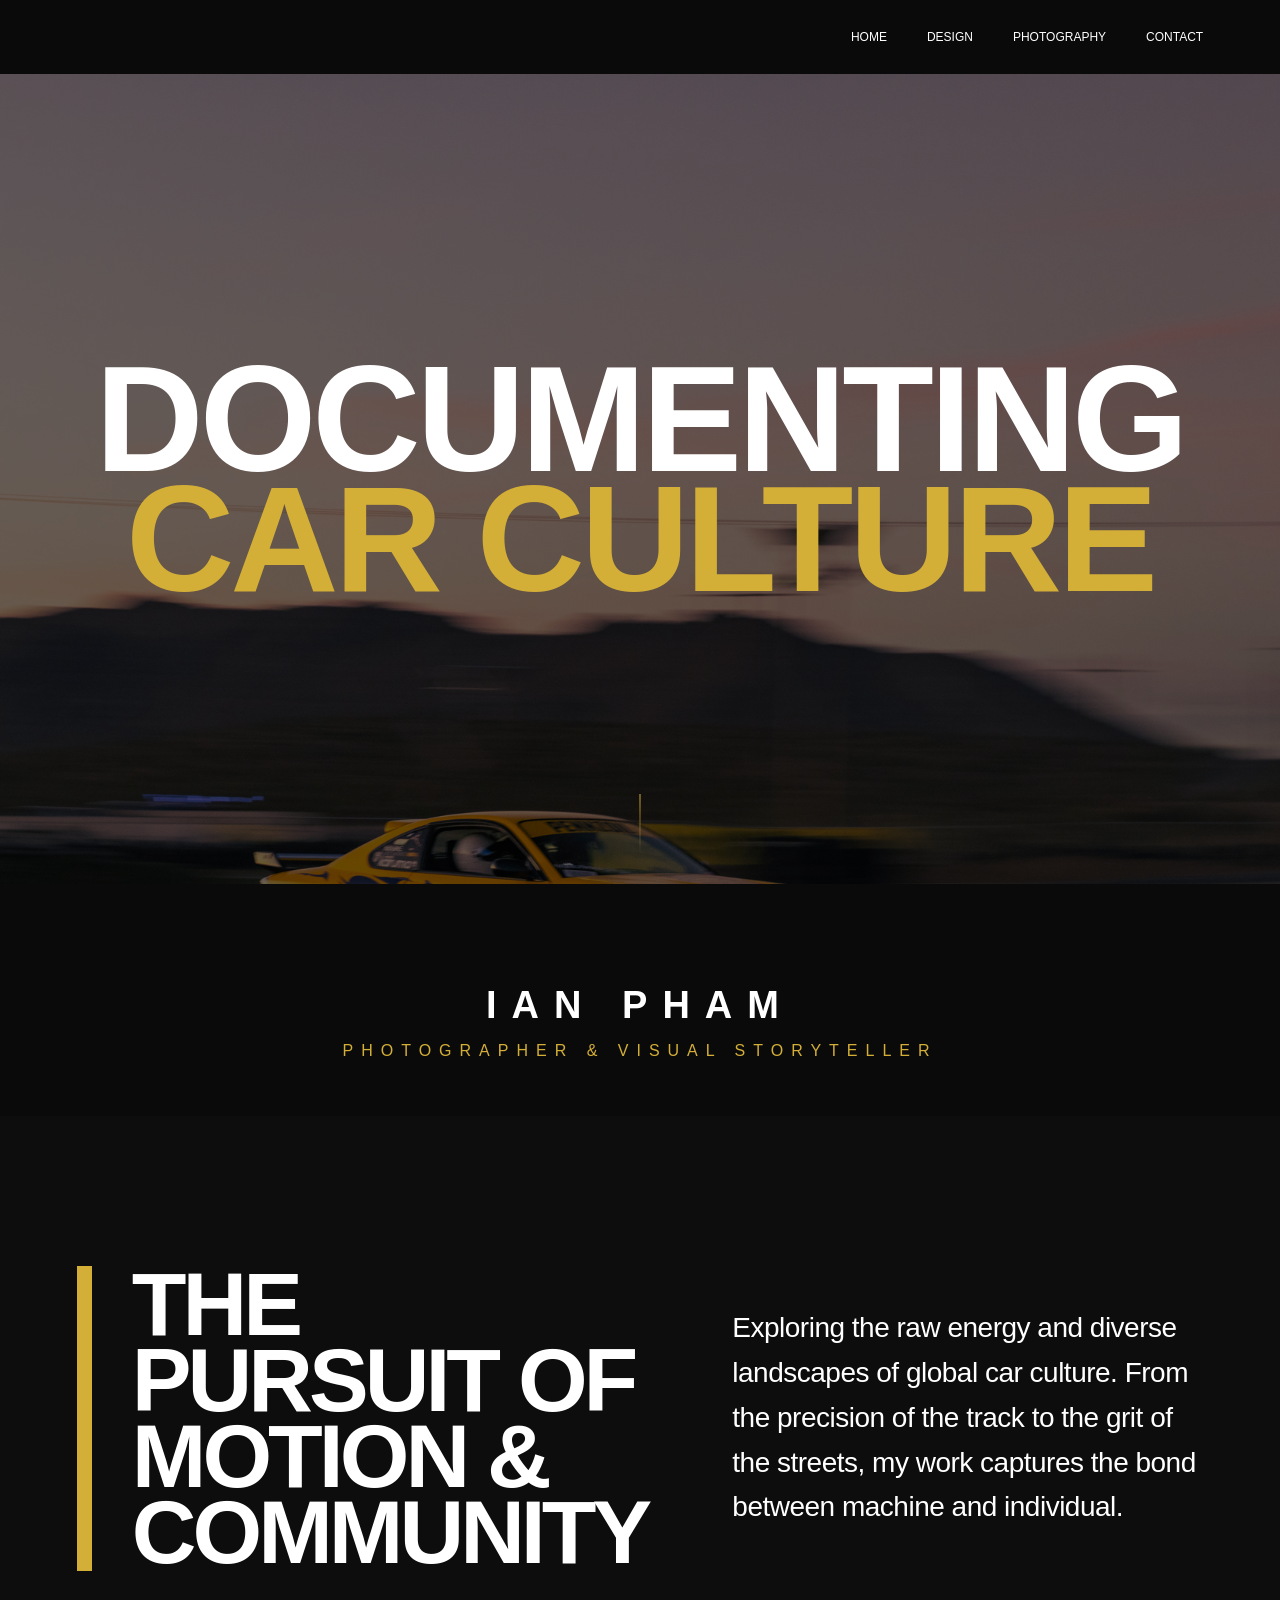
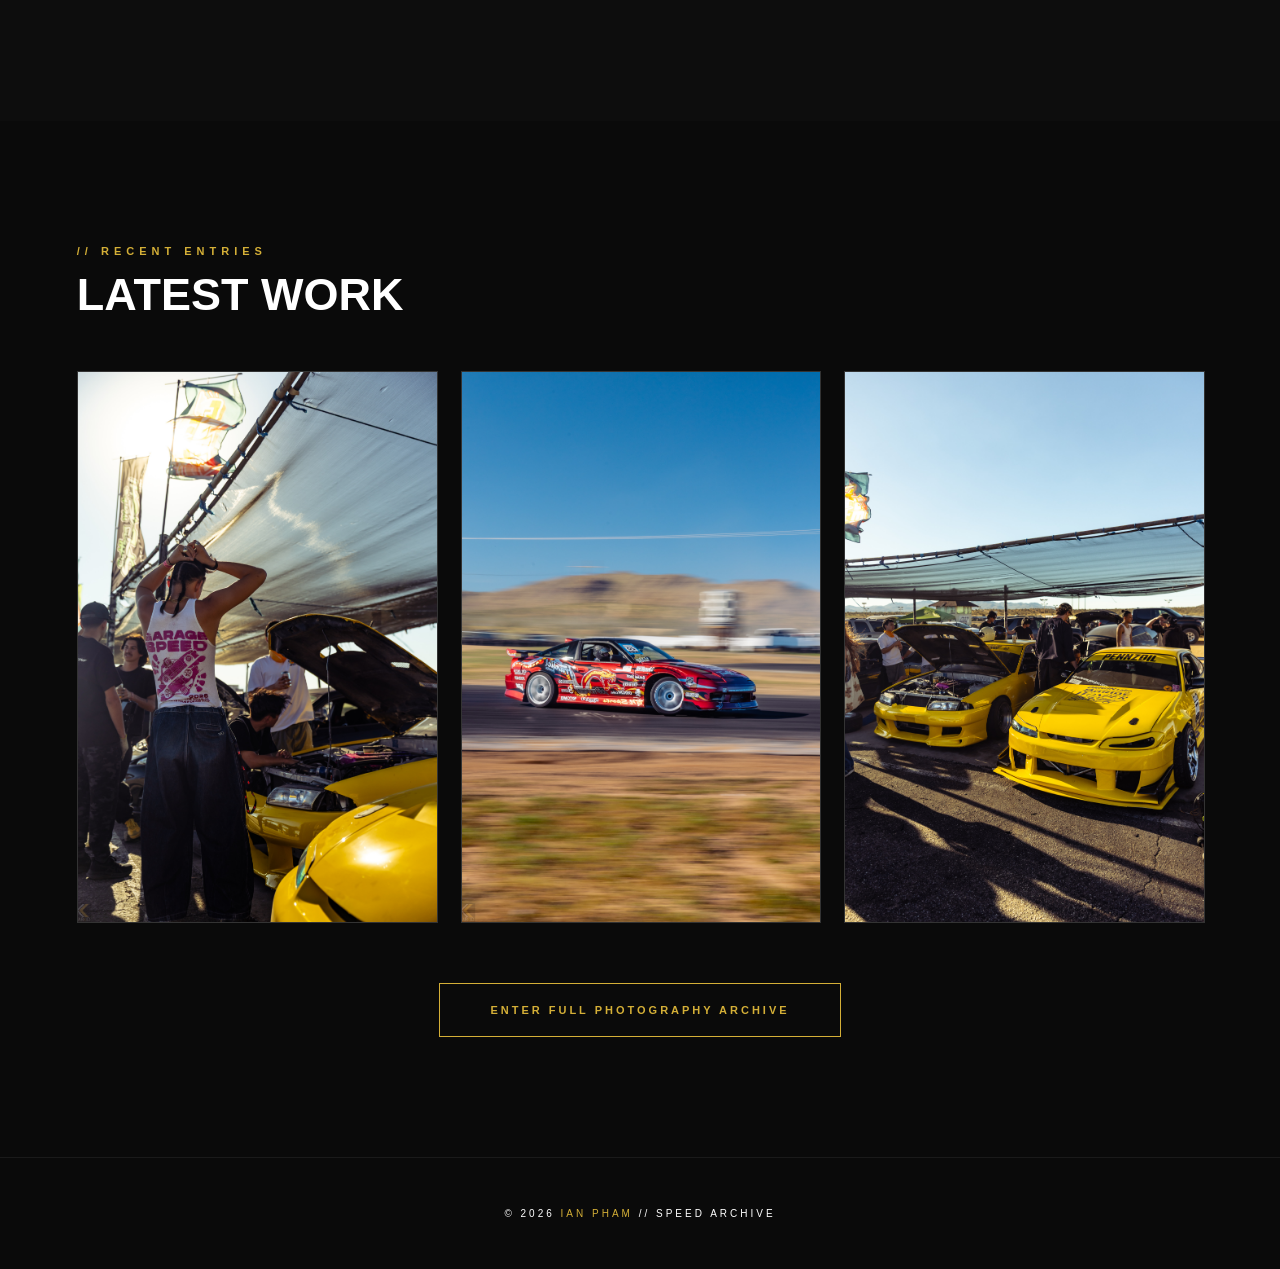
<file: index.html>
<!DOCTYPE html>
<html lang="en">
<head>
    <meta charset="UTF-8">
    <title>IAN PHAM // VISUAL ARCHIVE</title>
</head>
<body style="margin: 0; padding: 0; background-color: #0a0a0a; color: #ffffff; font-family: sans-serif; overflow-x: hidden;">
    
    <nav style="display: flex; justify-content: flex-end; padding: 30px 6%; background-color: #0a0a0a; position: relative; z-index: 1000;">
        <div style="display: flex; gap: 40px;">
            <a href="index.html" style="text-decoration: none; color: #ffffff; font-size: 12px; text-transform: uppercase;">Home</a>
            <a href="design.html" style="text-decoration: none; color: #ffffff; font-size: 12px; text-transform: uppercase;">Design</a>
            <a href="photography.html" style="text-decoration: none; color: #ffffff; font-size: 12px; text-transform: uppercase;">Photography</a>
            <a href="contact.html" style="text-decoration: none; color: #ffffff; font-size: 12px; text-transform: uppercase;">Contact</a>
        </div>
    </nav>

    <div style="height: 90vh; width: 100%; position: relative; overflow: hidden; display: flex; align-items: center; justify-content: center;">
        <img src="886A2949.jpg" alt="Car Culture" style="width: 100%; height: 100%; object-fit: cover; object-position: center top; position: absolute; top: 0; left: 0; z-index: 1; filter: brightness(0.4); transform: scale(1.6); transform-origin: center top;">
        
        <div style="position: relative; z-index: 2; text-align: center; width: 100%;">
            <h1 style="font-size: clamp(50px, 12vw, 150px); text-transform: uppercase; font-weight: 900; margin: 0; line-height: 0.8; letter-spacing: -4px; color: #ffffff;">
                Documenting<br><span style="color: #d4af37;">Car Culture</span>
            </h1>
        </div>

        <div style="position: absolute; bottom: 30px; left: 50%; transform: translateX(-50%); z-index: 2;">
            <div style="width: 1px; height: 60px; background: linear-gradient(to bottom, #d4af37, transparent);"></div>
        </div>
    </div>

    <div style="padding: 100px 6% 40px 6%; text-align: center; background-color: #0a0a0a;">
        <h2 style="font-weight: 900; font-size: 38px; text-transform: uppercase; letter-spacing: 15px; margin: 0;">IAN PHAM</h2>
        <p style="font-size: 16px; text-transform: uppercase; letter-spacing: 8px; margin-top: 15px; color: #d4af37; font-weight: 300;">
            Photographer & Visual Storyteller
        </p>
    </div>

    <div style="padding: 150px 6%; display: grid; grid-template-columns: 1.1fr 0.9fr; gap: 80px; background-color: #0d0d0d; align-items: center;">
        <h2 style="font-size: clamp(45px, 7vw, 95px); text-transform: uppercase; font-weight: 900; line-height: 0.85; border-left: 15px solid #d4af37; padding-left: 40px; color: #ffffff; margin: 0; letter-spacing: -4px;">
            The Pursuit of<br>Motion &<br>Community
        </h2>
        <p style="color: #ffffff; line-height: 1.6; font-size: clamp(20px, 2.2vw, 28px); font-weight: 300; margin: 0; letter-spacing: -0.5px;">
            Exploring the raw energy and diverse landscapes of global car culture. From the precision of the track to the grit of the streets, my work captures the bond between machine and individual.
        </p>
    </div>

    <div style="padding: 120px 6% 80px 6%; background-color: #0a0a0a;">
        <div style="margin-bottom: 50px;">
            <span style="color: #d4af37; font-size: 11px; font-weight: 900; text-transform: uppercase; letter-spacing: 5px;">// RECENT ENTRIES</span>
            <h2 style="font-size: 45px; text-transform: uppercase; font-weight: 900; margin: 10px 0 0 0; color: #ffffff;">Latest Work</h2>
        </div>

        <div style="display: grid; grid-template-columns: repeat(3, 1fr); gap: 25px; margin-bottom: 60px;">
            <img src="886A1505.jpg" alt="Culture" style="width: 100%; height: 550px; object-fit: cover; border: 1px solid #333;">
            <img src="886A0778.jpg" alt="Motion" style="width: 100%; height: 550px; object-fit: cover; border: 1px solid #333;">
            <img src="886A1567.jpg" alt="Paddock" style="width: 100%; height: 550px; object-fit: cover; border: 1px solid #333;">
        </div>

        <div style="text-align: center; padding-bottom: 40px;">
            <a href="photography.html" style="display: inline-block; padding: 20px 50px; background: transparent; border: 1px solid #d4af37; color: #d4af37; text-decoration: none; font-weight: 900; text-transform: uppercase; letter-spacing: 3px; font-size: 11px;">
                Enter Full Photography Archive
            </a>
        </div>
    </div>

    <footer style="padding: 40px 6%; border-top: 1px solid #1a1a1a; text-align: center; background: #0a0a0a;">
        <p style="font-size: 10px; color: #ffffff; text-transform: uppercase; letter-spacing: 3px;">© 2026 <span style="color: #d4af37;">IAN PHAM</span> // SPEED ARCHIVE</p>
    </footer>

</body>
</html>
</file>
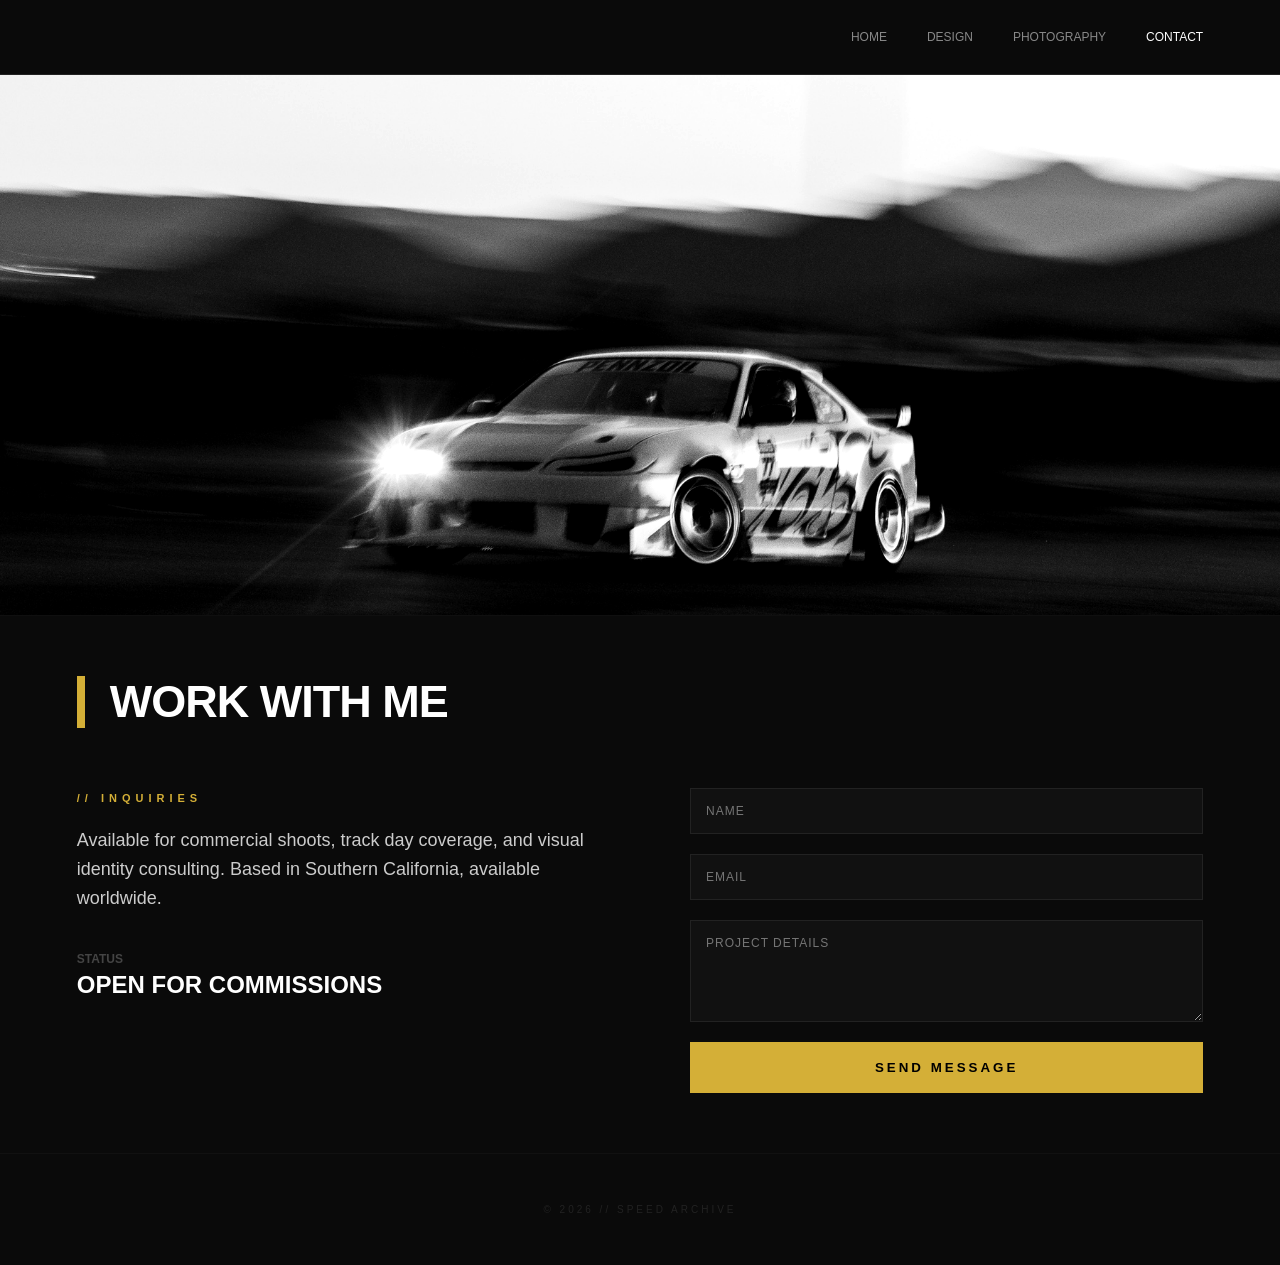
<file: contact.html>
<!DOCTYPE html>
<html lang="en">
<head>
    <meta charset="UTF-8">
    <title>CONTACT // VISUAL ARCHIVE</title>
</head>
<body style="margin: 0; padding: 0; background-color: #0a0a0a; color: #ffffff; font-family: sans-serif;">

    <nav style="display: flex; justify-content: flex-end; padding: 30px 6%; border-bottom: 1px solid #222;">
        <div style="display: flex; gap: 40px;">
            <a href="index.html" style="text-decoration: none; color: #888; font-size: 12px; text-transform: uppercase;">Home</a>
            <a href="design.html" style="text-decoration: none; color: #888; font-size: 12px; text-transform: uppercase;">Design</a>
            <a href="photography.html" style="text-decoration: none; color: #888; font-size: 12px; text-transform: uppercase;">Photography</a>
            <a href="contact.html" style="text-decoration: none; color: #fff; font-size: 12px; text-transform: uppercase;">Contact</a>
        </div>
    </nav>

    <div style="height: 60vh; background: url('886A3118.jpg') center/cover no-repeat; filter: grayscale(100%) contrast(1.2); border-bottom: 1px solid #222;">
    </div>

    <div style="padding: 60px 6%;">
        <div style="border-left: 8px solid #d4af37; padding-left: 25px; margin-bottom: 60px;">
            <h1 style="margin: 0; font-size: 45px; text-transform: uppercase; font-weight: 900; letter-spacing: -1px;">Work with me</h1>
        </div>

        <div style="display: grid; grid-template-columns: 1fr 1fr; gap: 100px;">
            <div>
                <span style="color: #d4af37; font-size: 11px; font-weight: 900; text-transform: uppercase; letter-spacing: 5px;">// INQUIRIES</span>
                <p style="font-size: 18px; line-height: 1.6; color: #ccc; margin-top: 20px;">
                    Available for commercial shoots, track day coverage, and visual identity consulting. Based in Southern California, available worldwide.
                </p>
                <div style="margin-top: 40px;">
                    <p style="font-weight: 900; font-size: 12px; text-transform: uppercase; margin-bottom: 5px; color: #444;">Status</p>
                    <p style="color: #fff; font-size: 24px; font-weight: 900; margin: 0;">OPEN FOR COMMISSIONS</p>
                </div>
            </div>

            <form style="display: flex; flex-direction: column; gap: 20px;">
                <input type="text" placeholder="NAME" style="background: #111; border: 1px solid #222; padding: 15px; color: #fff; font-family: sans-serif; outline: none; font-size: 12px; letter-spacing: 1px;">
                <input type="email" placeholder="EMAIL" style="background: #111; border: 1px solid #222; padding: 15px; color: #fff; font-family: sans-serif; outline: none; font-size: 12px; letter-spacing: 1px;">
                <textarea placeholder="PROJECT DETAILS" rows="5" style="background: #111; border: 1px solid #222; padding: 15px; color: #fff; font-family: sans-serif; outline: none; font-size: 12px; letter-spacing: 1px;"></textarea>
                <button type="submit" style="background: #d4af37; color: #000; border: none; padding: 18px; font-weight: 900; text-transform: uppercase; cursor: pointer; letter-spacing: 3px;">Send Message</button>
            </form>
        </div>
    </div>

    <footer style="padding: 40px 6%; border-top: 1px solid #111; text-align: center;">
        <p style="font-size: 10px; color: #222; text-transform: uppercase; letter-spacing: 3px;">© 2026 // SPEED ARCHIVE</p>
    </footer>

</body>
</html>
</file>
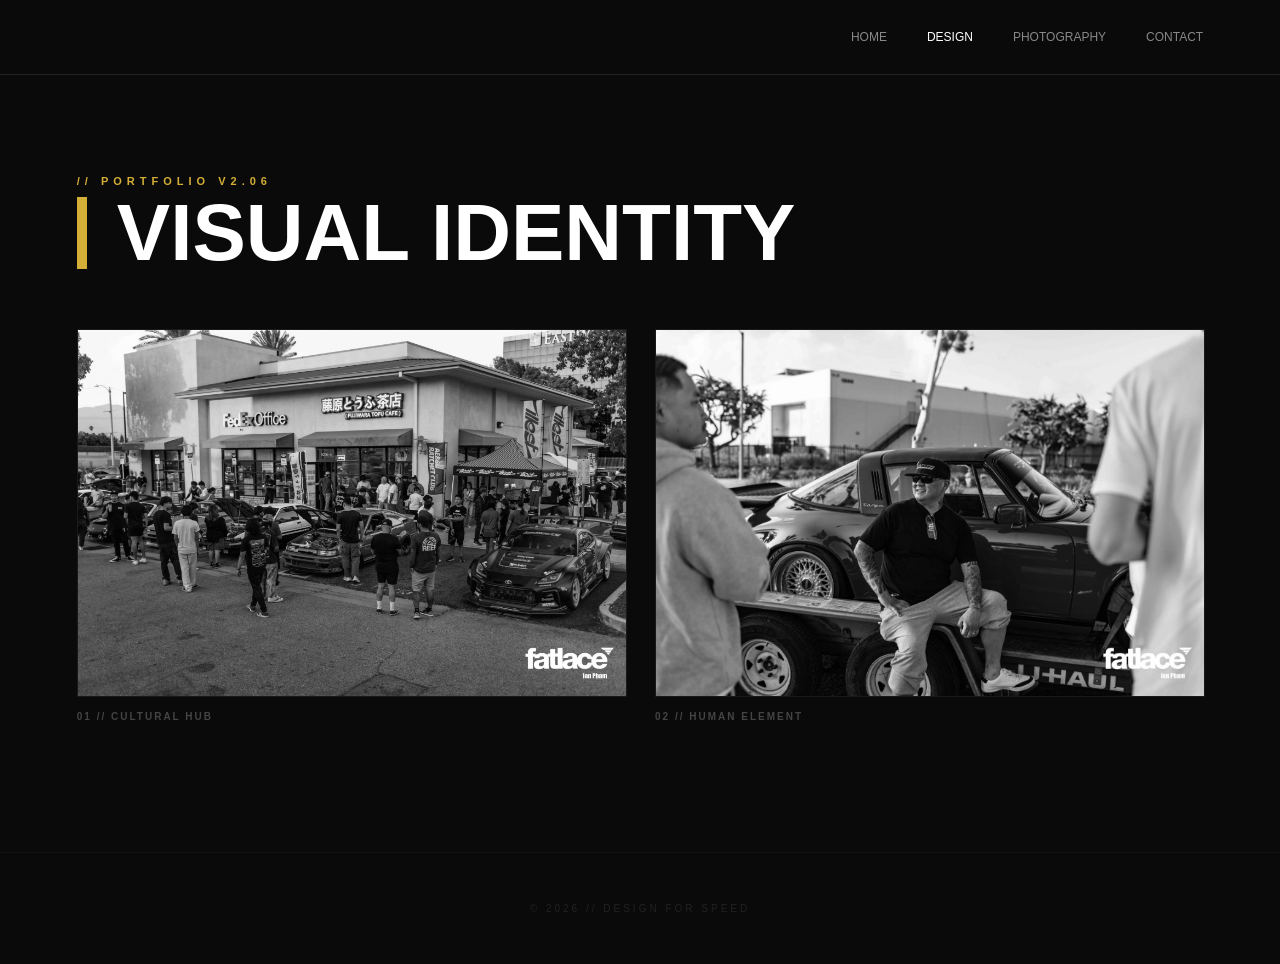
<file: design.html>
<!DOCTYPE html>
<html lang="en">
<head>
    <meta charset="UTF-8">
    <title>DESIGN // VISUAL ARCHIVE</title>
</head>
<body style="margin: 0; padding: 0; background-color: #0a0a0a; color: #ffffff; font-family: sans-serif; overflow-x: hidden;">
    
    <nav style="display: flex; justify-content: flex-end; padding: 30px 6%; border-bottom: 1px solid #222;">
        <div style="display: flex; gap: 40px;">
            <a href="index.html" style="text-decoration: none; color: #888; font-size: 12px; text-transform: uppercase;">Home</a>
            <a href="design.html" style="text-decoration: none; color: #fff; font-size: 12px; text-transform: uppercase;">Design</a>
            <a href="photography.html" style="text-decoration: none; color: #888; font-size: 12px; text-transform: uppercase;">Photography</a>
            <a href="contact.html" style="text-decoration: none; color: #888; font-size: 12px; text-transform: uppercase;">Contact</a>
        </div>
    </nav>

    <div style="padding: 100px 6%;">
        <span style="color: #d4af37; font-size: 11px; font-weight: 900; text-transform: uppercase; letter-spacing: 5px; display: block; margin-bottom: 10px;">// PORTFOLIO V2.06</span>
        
        <h2 style="font-size: clamp(50px, 10vw, 80px); text-transform: uppercase; font-weight: 900; margin: 0 0 60px 0; border-left: 10px solid #d4af37; padding-left: 30px; line-height: 0.9;">Visual Identity</h2>
        
        <div style="display: grid; grid-template-columns: 1fr 1fr; gap: 30px;">
            
            <div style="margin-bottom: 20px;">
                <img src="886a2121-enhanced-nr-1-2000x1334.jpg" alt="Gallery Item 01" 
                     style="width: 100%; filter: grayscale(100%); transition: 0.6s ease; cursor: crosshair; border: 1px solid #1a1a1a;" 
                     onmouseover="this.style.filter='grayscale(0%)'; this.style.borderColor='#d4af37';" 
                     onmouseout="this.style.filter='grayscale(100%)'; this.style.borderColor='#1a1a1a';">
                <p style="font-size: 10px; color: #444; text-transform: uppercase; margin-top: 10px; font-weight: 900; letter-spacing: 2px;">01 // CULTURAL HUB</p>
            </div>

            <div style="margin-bottom: 20px;">
                <img src="886A3908-scaled.jpg" alt="Gallery Item 02" 
                     style="width: 100%; filter: grayscale(100%); transition: 0.6s ease; cursor: crosshair; border: 1px solid #1a1a1a;" 
                     onmouseover="this.style.filter='grayscale(0%)'; this.style.borderColor='#d4af37';" 
                     onmouseout="this.style.filter='grayscale(100%)'; this.style.borderColor='#1a1a1a';">
                <p style="font-size: 10px; color: #444; text-transform: uppercase; margin-top: 10px; font-weight: 900; letter-spacing: 2px;">02 // HUMAN ELEMENT</p>
            </div>

        </div>
    </div>

    <footer style="padding: 40px 6%; border-top: 1px solid #111; text-align: center;">
        <p style="font-size: 10px; color: #222; text-transform: uppercase; letter-spacing: 3px;">© 2026 // DESIGN FOR SPEED</p>
    </footer>

</body>
</html>
</file>
